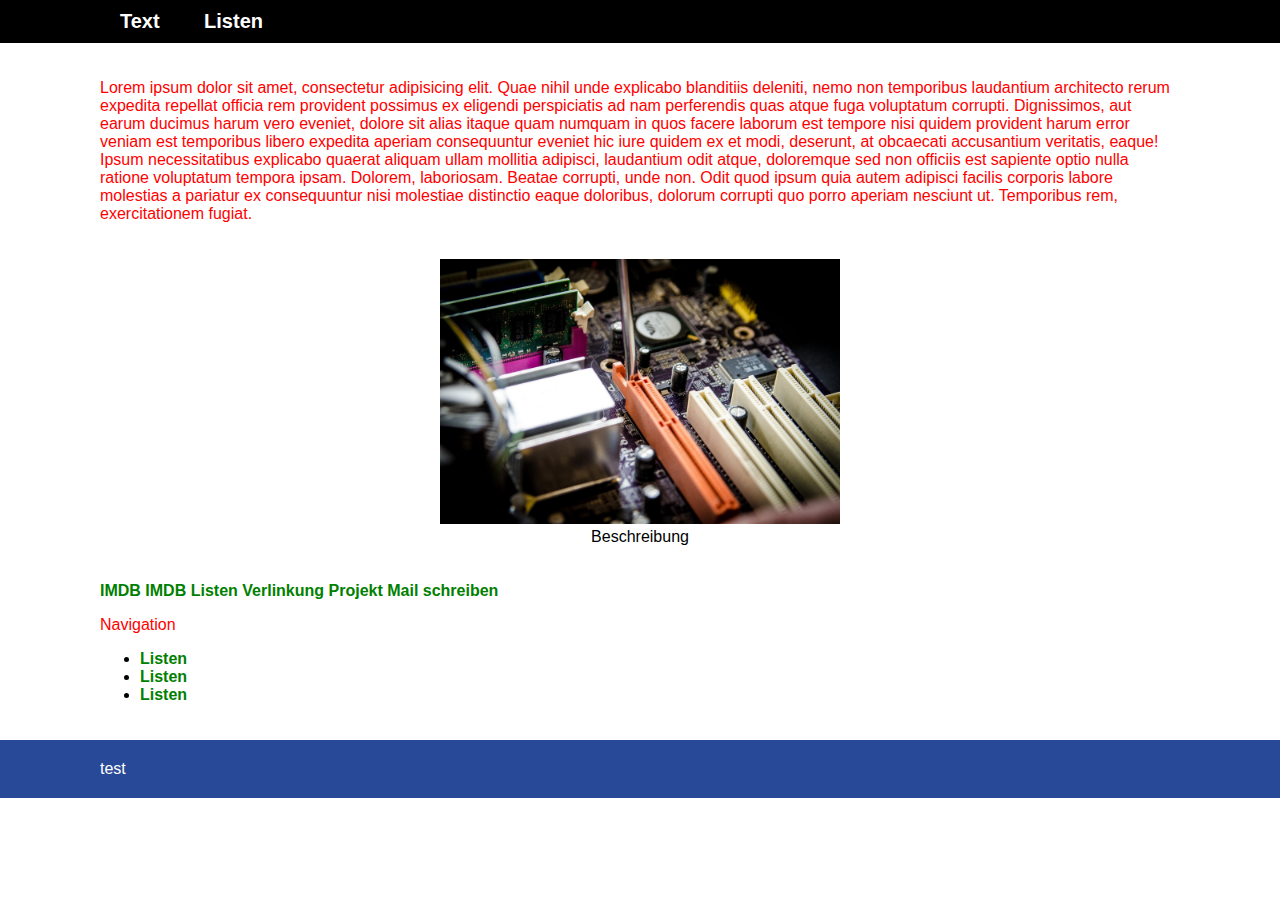
<file: Beispiele/index.html>
<!doctype html>
<html>
<head>
<meta charset="utf-8">
<title>Unbenanntes Dokument</title>
<link rel="stylesheet" href="css/style.css">
</head>
<body>
    <header>
        <div class="container">
            <nav>
                <ul>
                    <li><a href="Text.html">Text</a></li>
                    <li><a href="Listen.html">Listen</a></li>
                </ul>
            </nav>
        </div>
    </header>

    
    <main>
        <div class="container">
            <p>Lorem ipsum dolor sit amet, consectetur adipisicing elit. Quae nihil unde explicabo blanditiis deleniti, nemo non temporibus laudantium architecto rerum expedita repellat officia rem provident possimus ex eligendi perspiciatis ad nam perferendis quas atque fuga voluptatum corrupti. Dignissimos, aut earum ducimus harum vero eveniet,
                dolore sit alias itaque quam numquam in quos facere laborum est tempore nisi quidem provident harum error veniam est temporibus libero expedita aperiam consequuntur eveniet hic iure quidem ex et modi, deserunt, at obcaecati accusantium veritatis, eaque!  Ipsum necessitatibus explicabo quaerat aliquam ullam mollitia adipisci, laudantium odit atque, doloremque sed non officiis est sapiente optio nulla ratione voluptatum tempora ipsam. Dolorem, laboriosam. Beatae corrupti, unde non. Odit quod ipsum quia autem adipisci facilis corporis labore molestias a pariatur ex consequuntur nisi molestiae distinctio eaque doloribus, dolorum corrupti quo porro aperiam nesciunt ut. Temporibus rem, exercitationem fugiat.
            
            <figure>
                <img src="img/service-428538.jpg" alt="Hardware">
                <figcaption>Beschreibung</figcaption>
            </figure>

                
                            <!-- externer Link -->
            <a href="http://www.imdb.com">IMDB</a>
                
            <!-- Seite in neuem Tab öffnen -->
            <a href="http://www.imdb.com" target="_blank">IMDB</a>
                
            <!-- interner Link -->
            <a href="unterordner/Listen.html">Listen</a>
            <a href="../Projekt/index.html">Verlinkung Projekt</a>
                
            <!-- email link -->
            <a href="mailto:info@hagmann.io">Mail schreiben</a>
                
            
                
            <!-- ul>li*3>a -->
            <p>Navigation</p>
            <ul>
                <li><a href="Listen.html">Listen</a></li>
                <li><a href="Listen.html">Listen</a></li>
                <li><a href="Listen.html">Listen</a></li>
            </ul>
                  
            </p>
            
            
        </div>
    </main>
    
    <footer>
        <div class="container">
            test
        </div>
    </footer>
</body>
</html>
</file>
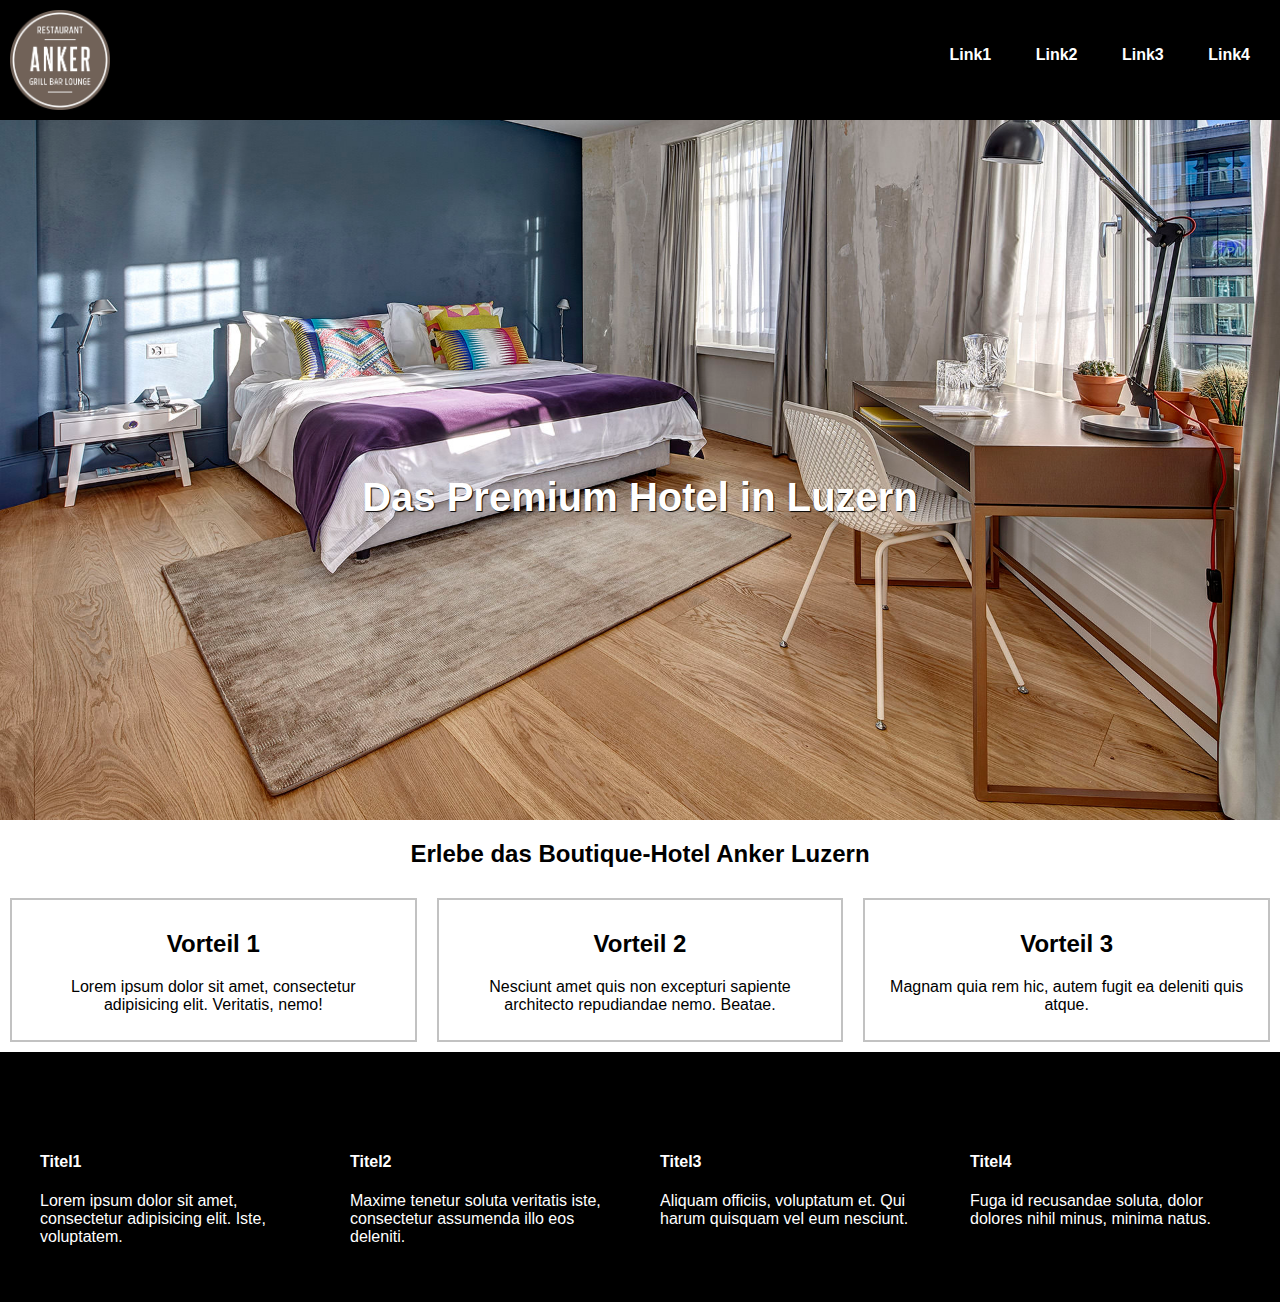
<file: Projekt/index.html>
<!doctype html>
<html>
<head>
<meta charset="utf-8">
<title>Unbenanntes Dokument</title>
<link rel="stylesheet" href="css/style.css">
</head>

<body>

    <header>
        <div class="logo">
            <img src="img/logo.png" alt="">
        </div>
        <nav>
            <ul>
                <li><a href="">Link1</a></li>
                <li><a href="">Link2</a></li>
                <li><a href="">Link3</a></li>
                <li><a href="">Link4</a></li>
            </ul>
        </nav>
    </header>

    <div id="banner">
        <h1>Das Premium Hotel in Luzern</h1>
    </div>
    
    <section id="vorteile">
        <h2>Erlebe das Boutique-Hotel Anker Luzern</h2>
        <div class="vorteil">
            <div class="box">
            <h2>Vorteil 1</h2>
            <p>Lorem ipsum dolor sit amet, consectetur adipisicing elit. Veritatis, nemo!</p>
                </div>
        </div>
        <div class="vorteil">
            <div class="box">
            <h2>Vorteil 2</h2>
            <p>Nesciunt amet quis non excepturi sapiente architecto repudiandae nemo. Beatae.</p>
                </div>
        </div>
        <div class="vorteil">
            <div class="box">
            <h2>Vorteil 3</h2>
            <p>Magnam quia rem hic, autem fugit ea deleniti quis atque.</p>
                </div>
        </div>
    </section>
    
    <section id="nachteile">
        
    </section>
    
    <footer id="main2"></footer>
    
    <footer id="main">
        <div class="footer-col">
            <h4>Titel1</h4>
            <p>Lorem ipsum dolor sit amet, consectetur adipisicing elit. Iste, voluptatem.</p>
        </div>
        <div class="footer-col">
            <h4>Titel2</h4>
            <p>Maxime tenetur soluta veritatis iste, consectetur assumenda illo eos deleniti.</p>
        </div>
        <div class="footer-col">
            <h4>Titel3</h4>
            <p>Aliquam officiis, voluptatum et. Qui harum quisquam vel eum nesciunt.</p>
        </div>
        <div class="footer-col">
            <h4>Titel4</h4>
            <p>Fuga id recusandae soluta, dolor dolores nihil minus, minima natus.</p>
        </div>
    </footer>
</body>
</html>
</file>
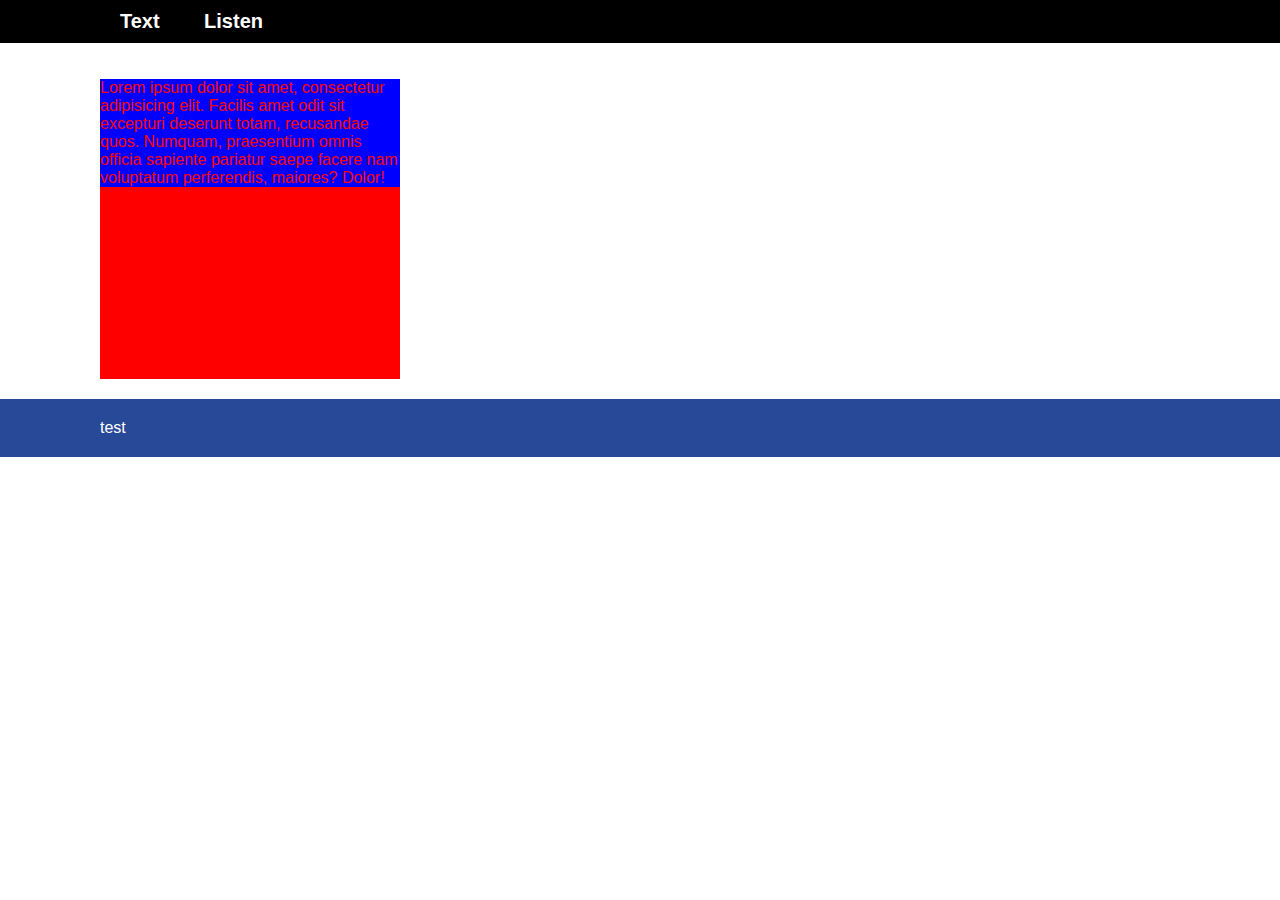
<file: Beispiele/Boxen.html>
<!doctype html>
<html>
<head>
<meta charset="utf-8">
<title>Unbenanntes Dokument</title>
<link rel="stylesheet" href="css/style.css">
<link rel="stylesheet" href="css/tabelle.css">
</head>
<body>
    <header>
        <div class="container">
            <nav>
                <ul>
                    <li><a href="Text.html">Text</a></li>
                    <li><a href="Listen.html">Listen</a></li>
                </ul>
            </nav>
        </div>
    </header>

    
    <main>
        <div class="container">
            <div class="box">
                <p>Lorem ipsum dolor sit amet, consectetur adipisicing elit. Facilis amet odit sit excepturi deserunt totam, recusandae quos. Numquam, praesentium omnis officia sapiente pariatur saepe facere nam voluptatum perferendis, maiores? Dolor!</p>
            </div>
        </div>
    </main>
    
    <footer>
        <div class="container">
            test
        </div>
    </footer>
</body>
</html>
</file>
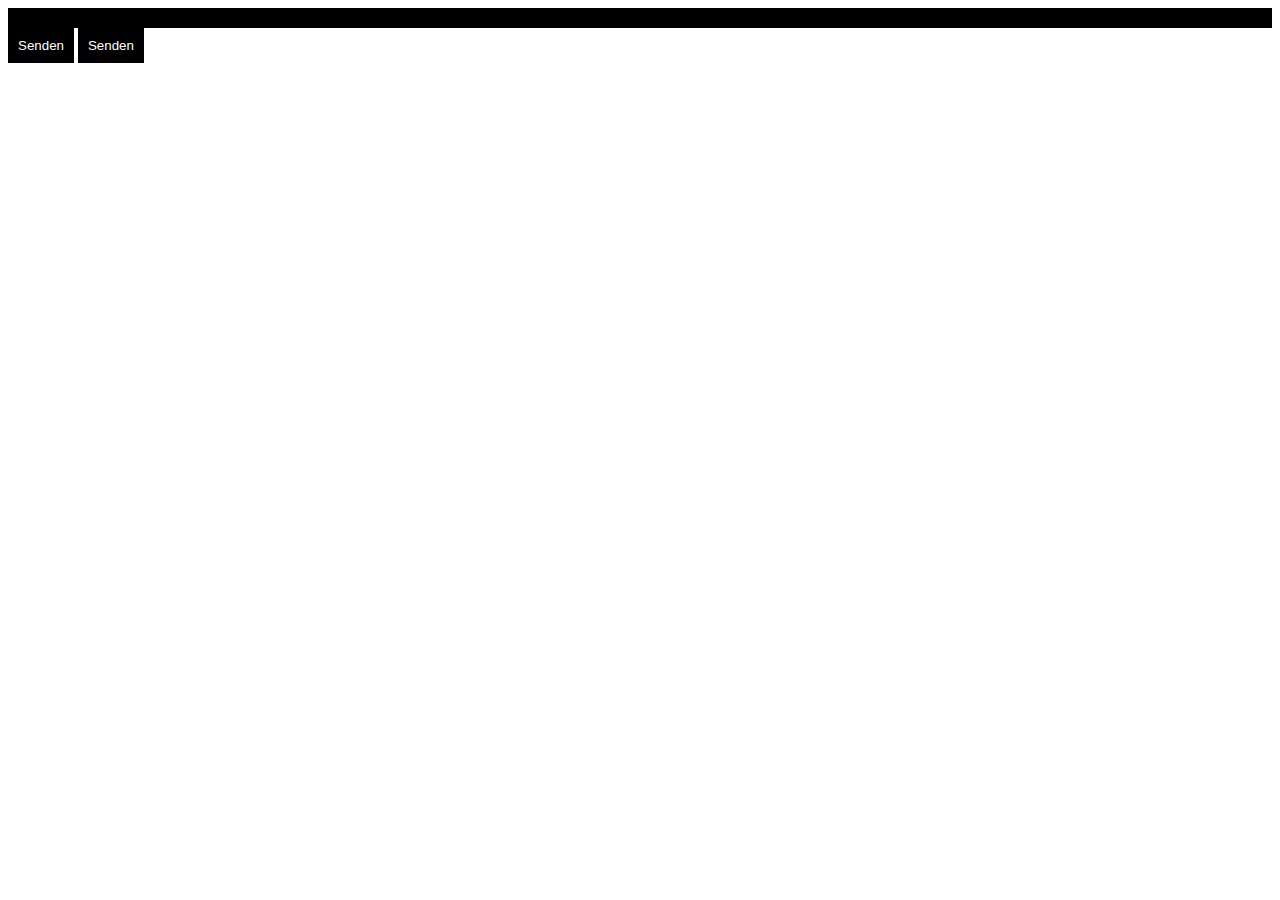
<file: Beispiele/Buttons.html>
<!doctype html>
<html>
<head>
<meta charset="utf-8">
<title>Unbenanntes Dokument</title>
<style>

    .button-design {
        background: black;
        padding: 10px;
        color: white;
        border: 0;
    }
    
    #element {
        background: red;
    }

</style>
</head>

<body>
    <div class="button-design"></div>
    
    
    <input type="button" value="Senden" class="button-design">
    
    <button class="button-design">Senden</button>
    
    

    
</body>
</html>
</file>
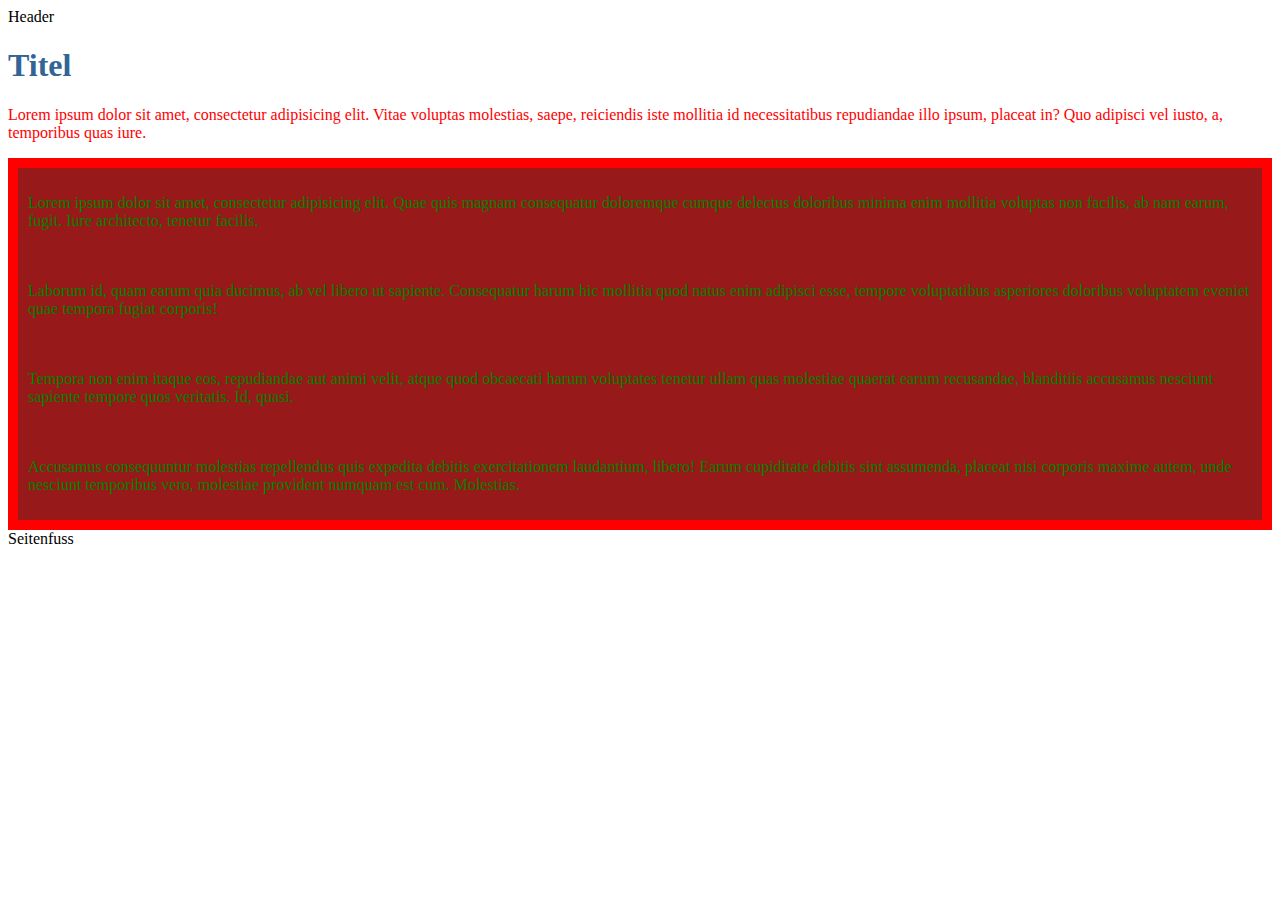
<file: Beispiele/Farben.html>
<!doctype html>
<html>
<head>
<meta charset="utf-8">
<title>Unbenanntes Dokument</title>
<link rel="stylesheet" href="css/farben.css">
</head>
<body>
   <header>Header</header>
   <main>
        <h1>Titel</h1>
        <p>Lorem ipsum dolor sit amet, consectetur adipisicing elit. Vitae voluptas molestias, saepe, reiciendis iste mollitia id necessitatibus repudiandae illo ipsum, placeat in? Quo adipisci vel iusto, a, temporibus quas iure.</p>
       
       <section>
<!--   div.box*4>p>Lorem-->
       <div class="box">
           <p>Lorem ipsum dolor sit amet, consectetur adipisicing elit. Quae quis magnam consequatur doloremque cumque delectus doloribus minima enim mollitia voluptas non facilis, ab nam earum, fugit. Iure architecto, tenetur facilis.</p>
       </div>
       <div class="box">
           <p>Laborum id, quam earum quia ducimus, ab vel libero ut sapiente. Consequatur harum hic mollitia quod natus enim adipisci esse, tempore voluptatibus asperiores doloribus voluptatem eveniet quae tempora fugiat corporis!</p>
       </div>
       <div class="box">
           <p>Tempora non enim itaque eos, repudiandae aut animi velit, atque quod obcaecati harum voluptates tenetur ullam quas molestiae quaerat earum recusandae, blanditiis accusamus nesciunt sapiente tempore quos veritatis. Id, quasi.</p>
       </div>
       <div class="box">
           <p>Accusamus consequuntur molestias repellendus quis expedita debitis exercitationem laudantium, libero! Earum cupiditate debitis sint assumenda, placeat nisi corporis maxime autem, unde nesciunt temporibus vero, molestiae provident numquam est cum. Molestias.</p>
       </div>
       </section>
    </main>
   <footer>Seitenfuss</footer>
</body>
</html>
</file>
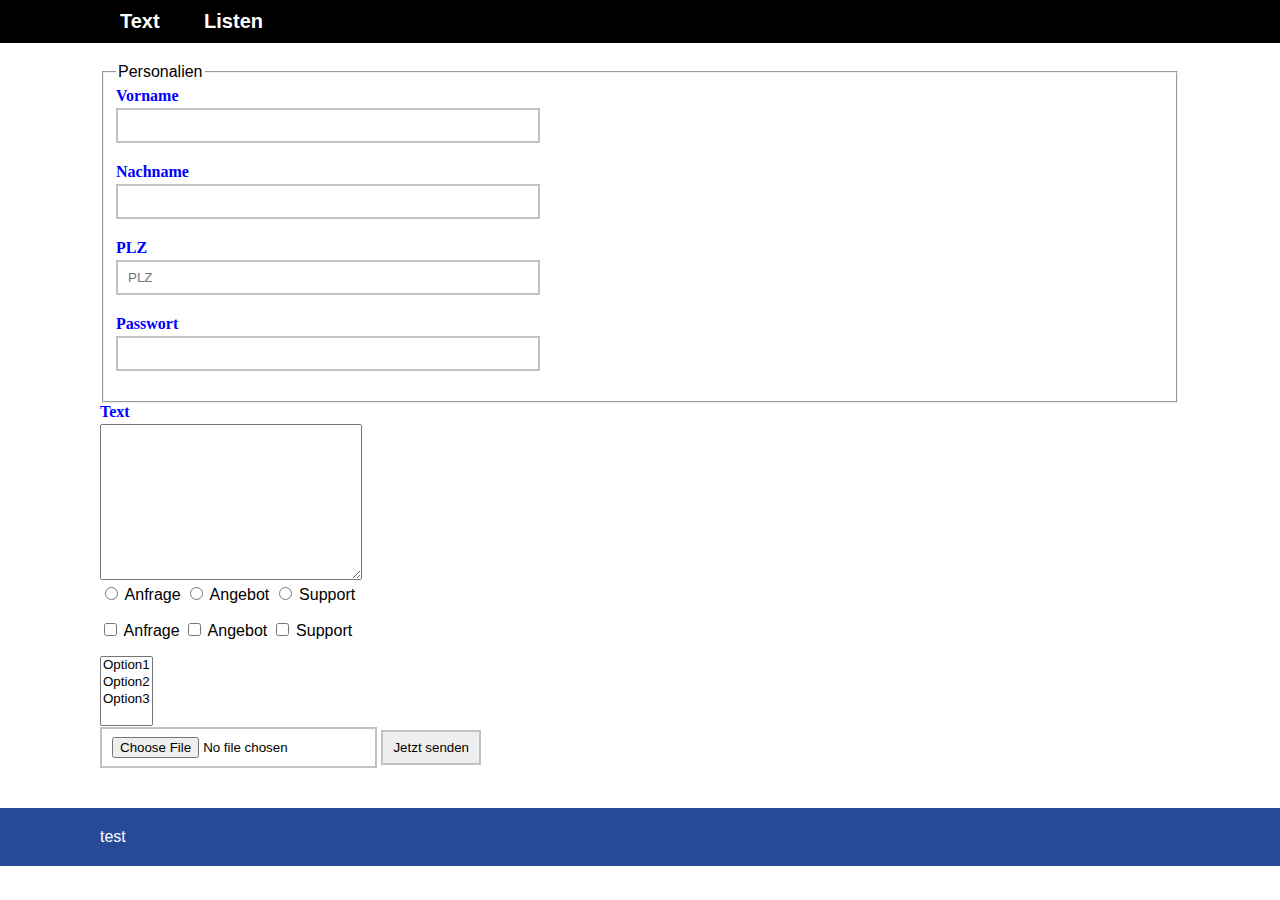
<file: Beispiele/Kontakt.html>
<!doctype html>
<html>
<head>
<meta charset="utf-8">
<title>Unbenanntes Dokument</title>
<link rel="stylesheet" href="css/style.css">
</head>
<body>
    <header>
        <div class="container">
            <nav>
                <ul>
                    <li><a href="Text.html">Text</a></li>
                    <li><a href="Listen.html">Listen</a></li>
                </ul>
            </nav>
        </div>
    </header>

    
    <main>
        <div class="container">
             <form action="mailto:info@hagmann.io">
                 <fieldset>
                     <legend>Personalien</legend>
                     
                     <label for="vorname">Vorname</label>
                     <input type="text" name="vorname" id="vorname"><br />

                     <label for="name">Nachname</label>
                     <input type="text" name="nachname" id="name"><br />

                     <label for="plz">PLZ</label>
                     <input type="text" name="plz" id="plz" placeholder="PLZ"><br />

                     <label for="passwort">Passwort</label>
                     <input type="password" name="passwort" id="passwort">
                 </fieldset>
                 
                  <label for="text">Text</label>
                 <textarea name="text" id="text" cols="30" rows="10"></textarea>
                 <br />
                 <input type="radio" name="betreff" value="Anfrage"> Anfrage
                 <input type="radio" name="betreff" value="Angebot"> Angebot
                 <input type="radio" name="betreff" value="Support"> Support
                 <br />
                <input type="checkbox" name="checkbox"> Anfrage
                <input type="checkbox" name="betreff"> Angebot
                <input type="checkbox" name="betreff"> Support
                 <br />
                 <select name="dropdown" id="dropdown" multiple>
                     <option value="1">Option1</option>
                     <option value="2">Option2</option>
                     <option value="3">Option3</option>
                 </select>
                 
                 <br />
                 <input type="file">
                 <input type="hidden" name="versteckt" value="123">
                 <input type="submit" value="Jetzt senden">
            </form>
        </div>
    </main>
    
    <footer>
        <div class="container">
            test
        </div>
    </footer>
</body>
</html>
</file>
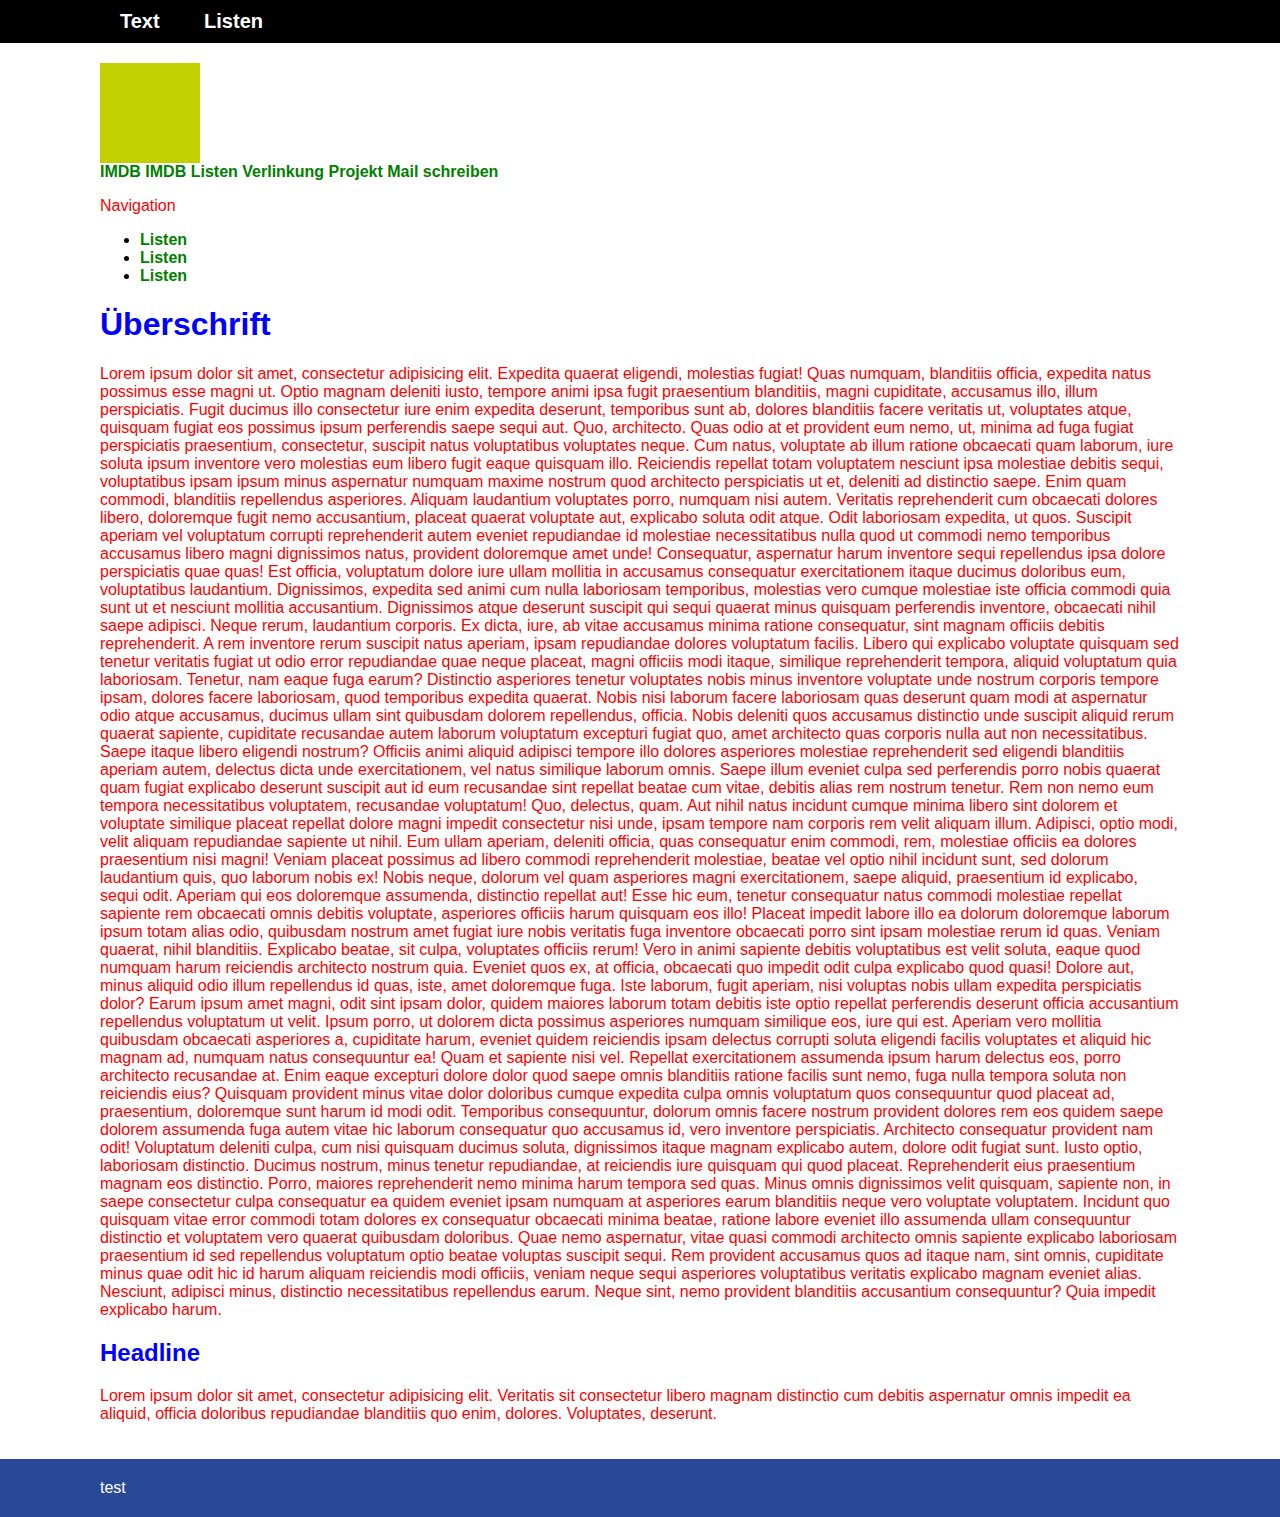
<file: Beispiele/Links.html>
<!doctype html>
<html>
<head>
<meta charset="utf-8">
<title>Unbenanntes Dokument</title>
<link rel="stylesheet" href="css/style.css">
</head>
<body>
    <header>
        <div class="container">
            <nav>
                <ul>
                    <li><a href="Text.html">Text</a></li>
                    <li><a href="Listen.html">Listen</a></li>
                </ul>
            </nav>
        </div>
    </header>

    
    <main>
        <div class="container">    
            <div class="linkbox"></div>
            
                            <!-- externer Link -->
            <a href="http://www.imdb.com">IMDB</a>
                
            <!-- Seite in neuem Tab öffnen -->
            <a href="http://www.imdb.com" target="_blank">IMDB</a>
                
            <!-- interner Link -->
            <a href="unterordner/Listen.html">Listen</a>
            <a href="../Projekt/index.html">Verlinkung Projekt</a>
                
            <!-- email link -->
            <a href="mailto:info@hagmann.io">Mail schreiben</a>
               
            <!-- ul>li*3>a -->
            <p>Navigation</p>
            <ul>
                <li><a href="Listen.html">Listen</a></li>
                <li><a href="Listen.html">Listen</a></li>
                <li><a href="Listen.html">Listen</a></li>
            </ul>
            
            
            
            <h1>Überschrift</h1>
            <p>Lorem ipsum dolor sit amet, consectetur adipisicing elit. Expedita quaerat eligendi, molestias fugiat! Quas numquam, blanditiis officia, expedita natus possimus esse magni ut. Optio magnam deleniti iusto, tempore animi ipsa fugit praesentium blanditiis, magni cupiditate, accusamus illo, illum perspiciatis. Fugit ducimus illo consectetur iure enim expedita deserunt, temporibus sunt ab, dolores blanditiis facere veritatis ut, voluptates atque, quisquam fugiat eos possimus ipsum perferendis saepe sequi aut. Quo, architecto. Quas odio at et provident eum nemo, ut, minima ad fuga fugiat perspiciatis praesentium, consectetur, suscipit natus voluptatibus voluptates neque. Cum natus, voluptate ab illum ratione obcaecati quam laborum, iure soluta ipsum inventore vero molestias eum libero fugit eaque quisquam illo. Reiciendis repellat totam voluptatem nesciunt ipsa molestiae debitis sequi, voluptatibus ipsam ipsum minus aspernatur numquam maxime nostrum quod architecto perspiciatis ut et, deleniti ad distinctio saepe. Enim quam commodi, blanditiis repellendus asperiores. Aliquam laudantium voluptates porro, numquam nisi autem. Veritatis reprehenderit cum obcaecati dolores libero, doloremque fugit nemo accusantium, placeat quaerat voluptate aut, explicabo soluta odit atque. Odit laboriosam expedita, ut quos. Suscipit aperiam vel voluptatum corrupti reprehenderit autem eveniet repudiandae id molestiae necessitatibus nulla quod ut commodi nemo temporibus accusamus libero magni dignissimos natus, provident doloremque amet unde! Consequatur, aspernatur harum inventore sequi repellendus ipsa dolore perspiciatis quae quas! Est officia, voluptatum dolore iure ullam mollitia in accusamus consequatur exercitationem itaque ducimus doloribus eum, voluptatibus laudantium. Dignissimos, expedita sed animi cum nulla laboriosam temporibus, molestias vero cumque molestiae iste officia commodi quia sunt ut et nesciunt mollitia accusantium. Dignissimos atque deserunt suscipit qui sequi quaerat minus quisquam perferendis inventore, obcaecati nihil saepe adipisci. Neque rerum, laudantium corporis. Ex dicta, iure, ab vitae accusamus minima ratione consequatur, sint magnam officiis debitis reprehenderit. A rem inventore rerum suscipit natus aperiam, ipsam repudiandae dolores voluptatum facilis. Libero qui explicabo voluptate quisquam sed tenetur veritatis fugiat ut odio error repudiandae quae neque placeat, magni officiis modi itaque, similique reprehenderit tempora, aliquid voluptatum quia laboriosam. Tenetur, nam eaque fuga earum? Distinctio asperiores tenetur voluptates nobis minus inventore voluptate unde nostrum corporis tempore ipsam, dolores facere laboriosam, quod temporibus expedita quaerat. Nobis nisi laborum facere laboriosam quas deserunt quam modi at aspernatur odio atque accusamus, ducimus ullam sint quibusdam dolorem repellendus, officia. Nobis deleniti quos accusamus distinctio unde suscipit aliquid rerum quaerat sapiente, cupiditate recusandae autem laborum voluptatum excepturi fugiat quo, amet architecto quas corporis nulla aut non necessitatibus. Saepe itaque libero eligendi nostrum? Officiis animi aliquid adipisci tempore illo dolores asperiores molestiae reprehenderit sed eligendi blanditiis aperiam autem, delectus dicta unde exercitationem, vel natus similique laborum omnis. Saepe illum eveniet culpa sed perferendis porro nobis quaerat quam fugiat explicabo deserunt suscipit aut id eum recusandae sint repellat beatae cum vitae, debitis alias rem nostrum tenetur. Rem non nemo eum tempora necessitatibus voluptatem, recusandae voluptatum! Quo, delectus, quam. Aut nihil natus incidunt cumque minima libero sint dolorem et voluptate similique placeat repellat dolore magni impedit consectetur nisi unde, ipsam tempore nam corporis rem velit aliquam illum. Adipisci, optio modi, velit aliquam repudiandae sapiente ut nihil. Eum ullam aperiam, deleniti officia, quas consequatur enim commodi, rem, molestiae officiis ea dolores praesentium nisi magni! Veniam placeat possimus ad libero commodi reprehenderit molestiae, beatae vel optio nihil incidunt sunt, sed dolorum laudantium quis, quo laborum nobis ex! Nobis neque, dolorum vel quam asperiores magni exercitationem, saepe aliquid, praesentium id explicabo, sequi odit. Aperiam qui eos doloremque assumenda, distinctio repellat aut! Esse hic eum, tenetur consequatur natus commodi molestiae repellat sapiente rem obcaecati omnis debitis voluptate, asperiores officiis harum quisquam eos illo! Placeat impedit labore illo ea dolorum doloremque laborum ipsum totam alias odio, quibusdam nostrum amet fugiat iure nobis veritatis fuga inventore obcaecati porro sint ipsam molestiae rerum id quas. Veniam quaerat, nihil blanditiis. Explicabo beatae, sit culpa, voluptates officiis rerum! Vero in animi sapiente debitis voluptatibus est velit soluta, eaque quod numquam harum reiciendis architecto nostrum quia. Eveniet quos ex, at officia, obcaecati quo impedit odit culpa explicabo quod quasi! Dolore aut, minus aliquid odio illum repellendus id quas, iste, amet doloremque fuga. Iste laborum, fugit aperiam, nisi voluptas nobis ullam expedita perspiciatis dolor? Earum ipsum amet magni, odit sint ipsam dolor, quidem maiores laborum totam debitis iste optio repellat perferendis deserunt officia accusantium repellendus voluptatum ut velit. Ipsum porro, ut dolorem dicta possimus asperiores numquam similique eos, iure qui est. Aperiam vero mollitia quibusdam obcaecati asperiores a, cupiditate harum, eveniet quidem reiciendis ipsam delectus corrupti soluta eligendi facilis voluptates et aliquid hic magnam ad, numquam natus consequuntur ea! Quam et sapiente nisi vel. Repellat exercitationem assumenda ipsum harum delectus eos, porro architecto recusandae at. Enim eaque excepturi dolore dolor quod saepe omnis blanditiis ratione facilis sunt nemo, fuga nulla tempora soluta non reiciendis eius? Quisquam provident minus vitae dolor doloribus cumque expedita culpa omnis voluptatum quos consequuntur quod placeat ad, praesentium, doloremque sunt harum id modi odit. Temporibus consequuntur, dolorum omnis facere nostrum provident dolores rem eos quidem saepe dolorem assumenda fuga autem vitae hic laborum consequatur quo accusamus id, vero inventore perspiciatis. Architecto consequatur provident nam odit! Voluptatum deleniti culpa, cum nisi quisquam ducimus soluta, dignissimos itaque magnam explicabo autem, dolore odit fugiat sunt. Iusto optio, laboriosam distinctio. Ducimus nostrum, minus tenetur repudiandae, at reiciendis iure quisquam qui quod placeat. Reprehenderit eius praesentium magnam eos distinctio. Porro, maiores reprehenderit nemo minima harum tempora sed quas. Minus omnis dignissimos velit quisquam, sapiente non, in saepe consectetur culpa consequatur ea quidem eveniet ipsam numquam at asperiores earum blanditiis neque vero voluptate voluptatem. Incidunt quo quisquam vitae error commodi totam dolores ex consequatur obcaecati minima beatae, ratione labore eveniet illo assumenda ullam consequuntur distinctio et voluptatem vero quaerat quibusdam doloribus. Quae nemo aspernatur, vitae quasi commodi architecto omnis sapiente explicabo laboriosam praesentium id sed repellendus voluptatum optio beatae voluptas suscipit sequi. Rem provident accusamus quos ad itaque nam, sint omnis, cupiditate minus quae odit hic id harum aliquam reiciendis modi officiis, veniam neque sequi asperiores voluptatibus veritatis explicabo magnam eveniet alias. Nesciunt, adipisci minus, distinctio necessitatibus repellendus earum. Neque sint, nemo provident blanditiis accusantium consequuntur? Quia impedit explicabo harum.</p>
            
            <h2 id="anker">Headline</h2>
            <p>Lorem ipsum dolor sit amet, consectetur adipisicing elit. Veritatis sit consectetur libero magnam distinctio cum debitis aspernatur omnis impedit ea aliquid, officia doloribus repudiandae blanditiis quo enim, dolores. Voluptates, deserunt.</p>
        </div>
    </main>
    
    <footer>
        <div class="container">
            test
        </div>
    </footer>
</body>
</html>
</file>
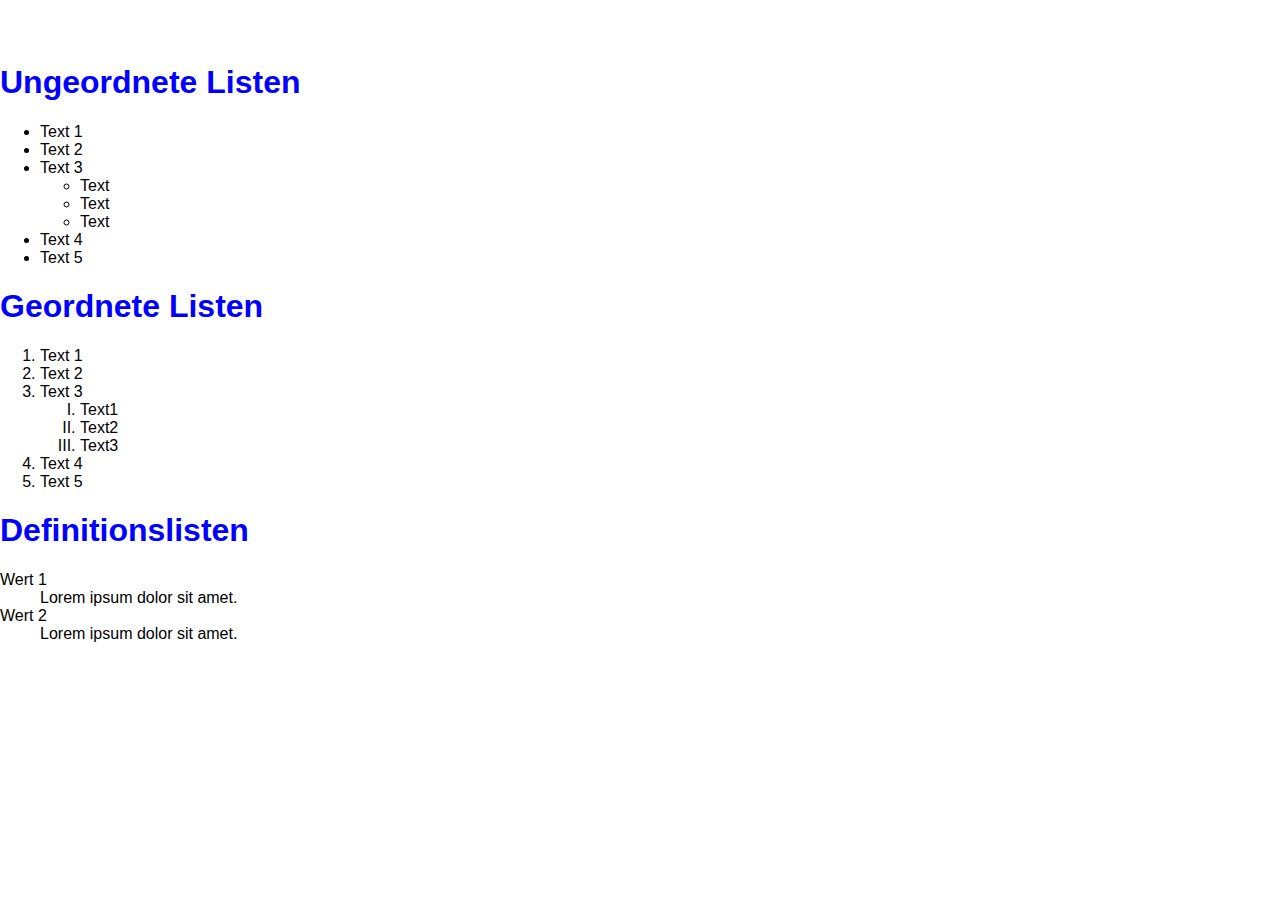
<file: Beispiele/Listen.html>
<!doctype html>
<html>
<head>
<meta charset="utf-8">
<title>Unbenanntes Dokument</title>
<link rel="stylesheet" href="css/style.css">
</head>

<body>
    <nav>
        <ul>
            <li><a href="Text.html">Text</a></li>
            <li><a href="Listen.html">Listen</a></li>
        </ul>
    </nav>
    
    
    <h1>Ungeordnete Listen</h1>
    <ul class="list">
        <li>Text 1</li>
        <li>Text 2</li>
        <li>Text 3
        <ul>
            <li>Text</li>
            <li>Text</li>
            <li>Text</li>
        </ul>
        </li>
        <li>Text 4</li>
        <li>Text 5</li>
    </ul>
    
    
    
    <h1>Geordnete Listen</h1>
    <ol>
        <li>Text 1</li>
        <li>Text 2</li>
        <li>Text 3
        <ol style="list-style-type: upper-roman;">
            <li>Text1</li>
            <li>Text2</li>
            <li>Text3</li>
        </ol>
        </li>
        <li>Text 4</li>
        <li>Text 5</li>
        
    </ol>
    
    
    <h1>Definitionslisten</h1>
    
    <dl>
        <dt>Wert 1</dt>
        <dd>Lorem ipsum dolor sit amet.</dd>
        
        <dt>Wert 2</dt>
        <dd>Lorem ipsum dolor sit amet.</dd>
    </dl>
  
    
</body>
</html>
</file>
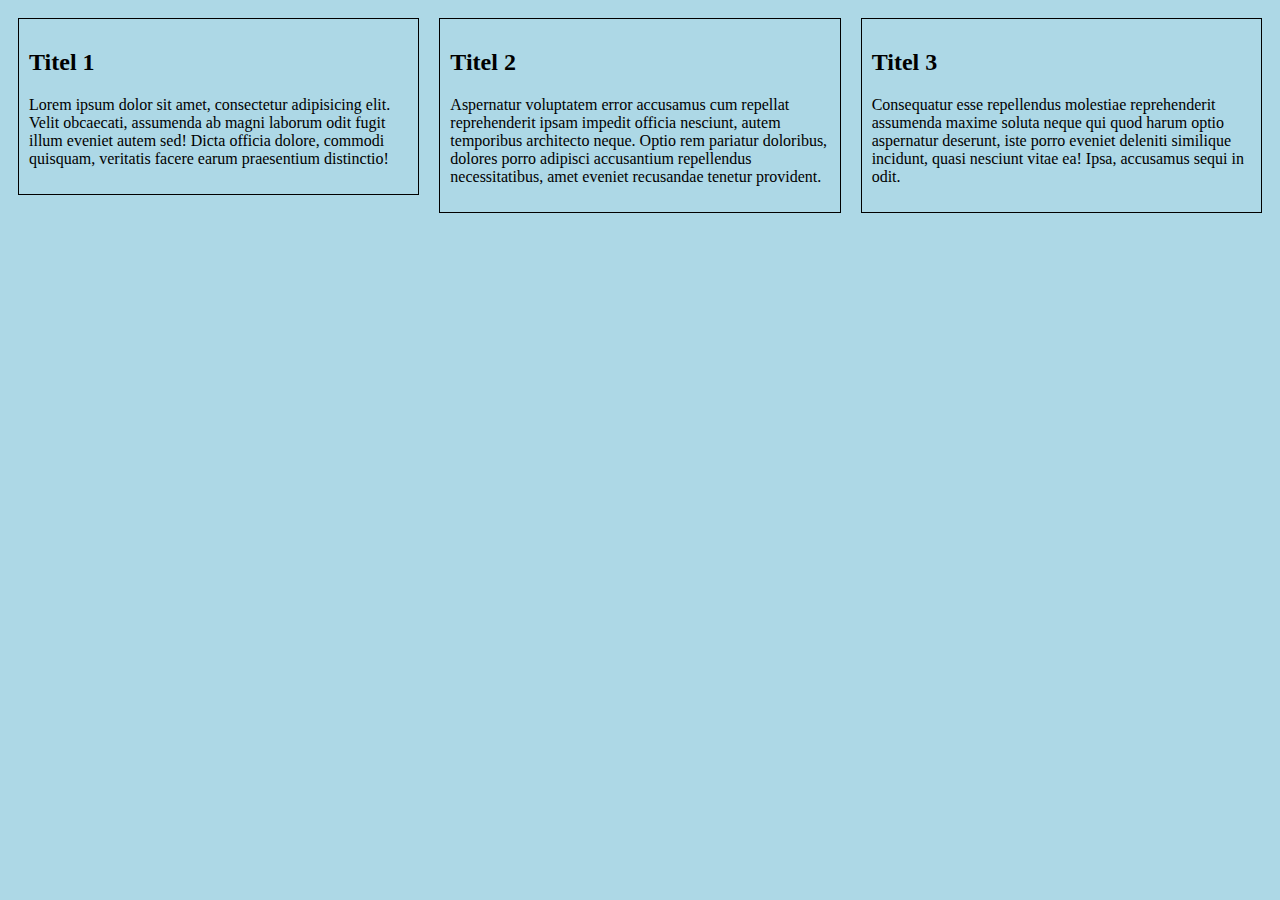
<file: Beispiele/MediaQuery.html>
<!doctype html>
<html>
<head>
<meta charset="utf-8">
<title>Unbenanntes Dokument</title>
<link rel="stylesheet" href="css/media-screen.css" media="screen">
<link rel="stylesheet" href="css/media-print.css" media="print">
</head>
<body>
<!--  header+(main>section*3>h2{Titel $}+p>Lorem)+footer-->
    
    <header></header>
    <main>        
        <section>
            <div class="innerbox">
            <h2>Titel 1</h2>
            <p>Lorem ipsum dolor sit amet, consectetur adipisicing elit. Velit obcaecati, assumenda ab magni laborum odit fugit illum eveniet autem sed! Dicta officia dolore, commodi quisquam, veritatis facere earum praesentium distinctio!</p>
                </div>
        </section>
        <section>
            <div class="innerbox">
            <h2>Titel 2</h2>
            <p>Aspernatur voluptatem error accusamus cum repellat reprehenderit ipsam impedit officia nesciunt, autem temporibus architecto neque. Optio rem pariatur doloribus, dolores porro adipisci accusantium repellendus necessitatibus, amet eveniet recusandae tenetur provident.</p>
                </div>
        </section>
        <section>
            <div class="innerbox">
            <h2>Titel 3</h2>
            <p>Consequatur esse repellendus molestiae reprehenderit assumenda maxime soluta neque qui quod harum optio aspernatur deserunt, iste porro eveniet deleniti similique incidunt, quasi nesciunt vitae ea! Ipsa, accusamus sequi in odit.</p>
                </div>
        </section>
    </main>
    <footer></footer>
</body>
</html>
</file>
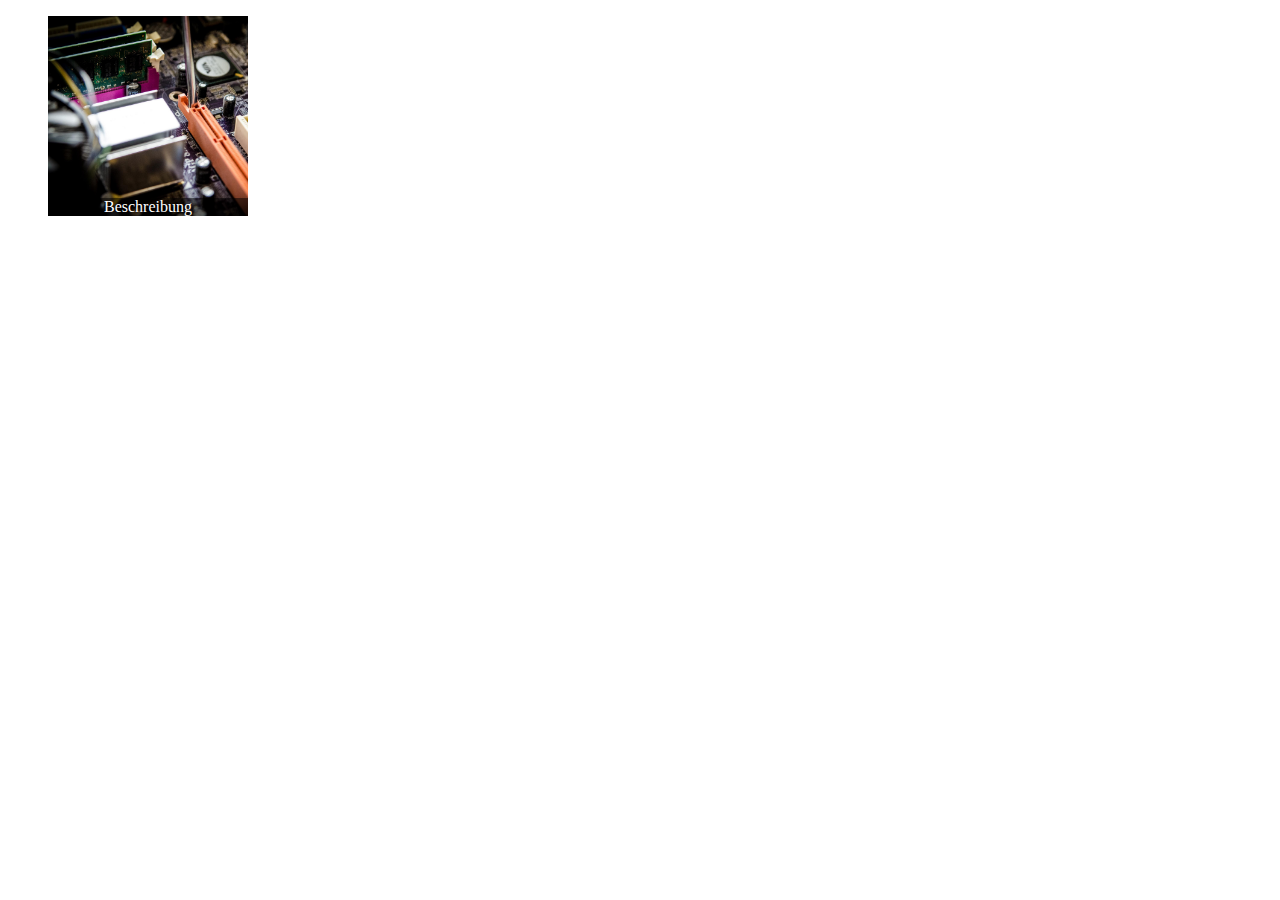
<file: Beispiele/Positionierung.html>
<!doctype html>
<html>
<head>
<meta charset="utf-8">
<title>Unbenanntes Dokument</title>
<style>

    figure {
        position: relative;
        background: url(img/service-428538.jpg);
        background-size: cover;
        background-position: 0% 100%;

        width: 200px;
        height: 200px;
    }
    
    figcaption {
        position: absolute;
        bottom: 0;
        background: rgba(0,0,0,0.5);
        color: white;
        width: 100%;
        text-align: center;
    }
</style>
</head>
<body>

    <figure>
        <figcaption>Beschreibung</figcaption>
    </figure>

</body>
</html>
</file>
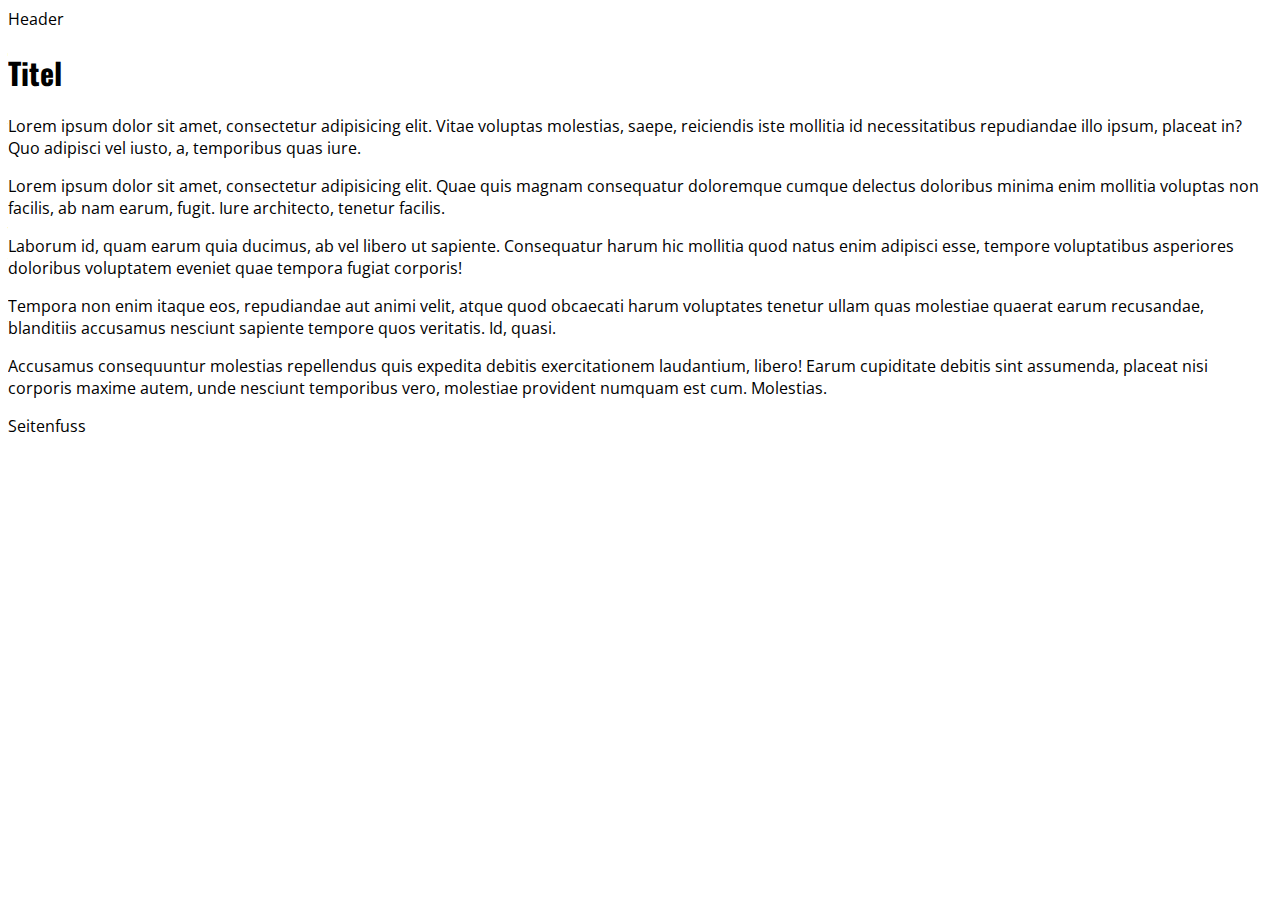
<file: Beispiele/Schriften.html>
<!doctype html>
<html>
<head>
<meta charset="utf-8">
<title>Unbenanntes Dokument</title>
<link href="https://fonts.googleapis.com/css?family=Open+Sans|Oswald" rel="stylesheet">
    <link rel="stylesheet" href="https://use.fontawesome.com/releases/v5.0.13/css/all.css" integrity="sha384-DNOHZ68U8hZfKXOrtjWvjxusGo9WQnrNx2sqG0tfsghAvtVlRW3tvkXWZh58N9jp" crossorigin="anonymous">


<style>
    body {
        font-family: 'Open Sans', sans-serif;
    }
    
    h1,h2,h3,h4,h5,h6 {
        font-family: Oswald, sans-serif;
        font-size: 30px;
    }
    
    i {
        font-size: 70px;
        color: red;
        cursor: pointer;
    }
    
    i:hover {
        color: darkred;
    }
</style>
</head>
<body>
   <header>Header</header>
    <i class="fab fa-facebook-square"></i>
    <i class="fab fa-twitter-square"></i>


    
   <main>
        <h1>Titel</h1>
        <p>Lorem ipsum dolor sit amet, consectetur adipisicing elit. Vitae voluptas molestias, saepe, reiciendis iste mollitia id necessitatibus repudiandae illo ipsum, placeat in? Quo adipisci vel iusto, a, temporibus quas iure.</p>
       
       <section>
<!--   div.box*4>p>Lorem-->
       <div class="box">
           <p>Lorem ipsum dolor sit amet, consectetur adipisicing elit. Quae quis magnam consequatur doloremque cumque delectus doloribus minima enim mollitia voluptas non facilis, ab nam earum, fugit. Iure architecto, tenetur facilis.</p>
       </div>
       <div class="box">
           <p>Laborum id, quam earum quia ducimus, ab vel libero ut sapiente. Consequatur harum hic mollitia quod natus enim adipisci esse, tempore voluptatibus asperiores doloribus voluptatem eveniet quae tempora fugiat corporis!</p>
       </div>
       <div class="box">
           <p>Tempora non enim itaque eos, repudiandae aut animi velit, atque quod obcaecati harum voluptates tenetur ullam quas molestiae quaerat earum recusandae, blanditiis accusamus nesciunt sapiente tempore quos veritatis. Id, quasi.</p>
       </div>
       <div class="box">
           <p>Accusamus consequuntur molestias repellendus quis expedita debitis exercitationem laudantium, libero! Earum cupiditate debitis sint assumenda, placeat nisi corporis maxime autem, unde nesciunt temporibus vero, molestiae provident numquam est cum. Molestias.</p>
       </div>
       </section>
    </main>
   <footer>Seitenfuss</footer>
</body>
</html>
</file>
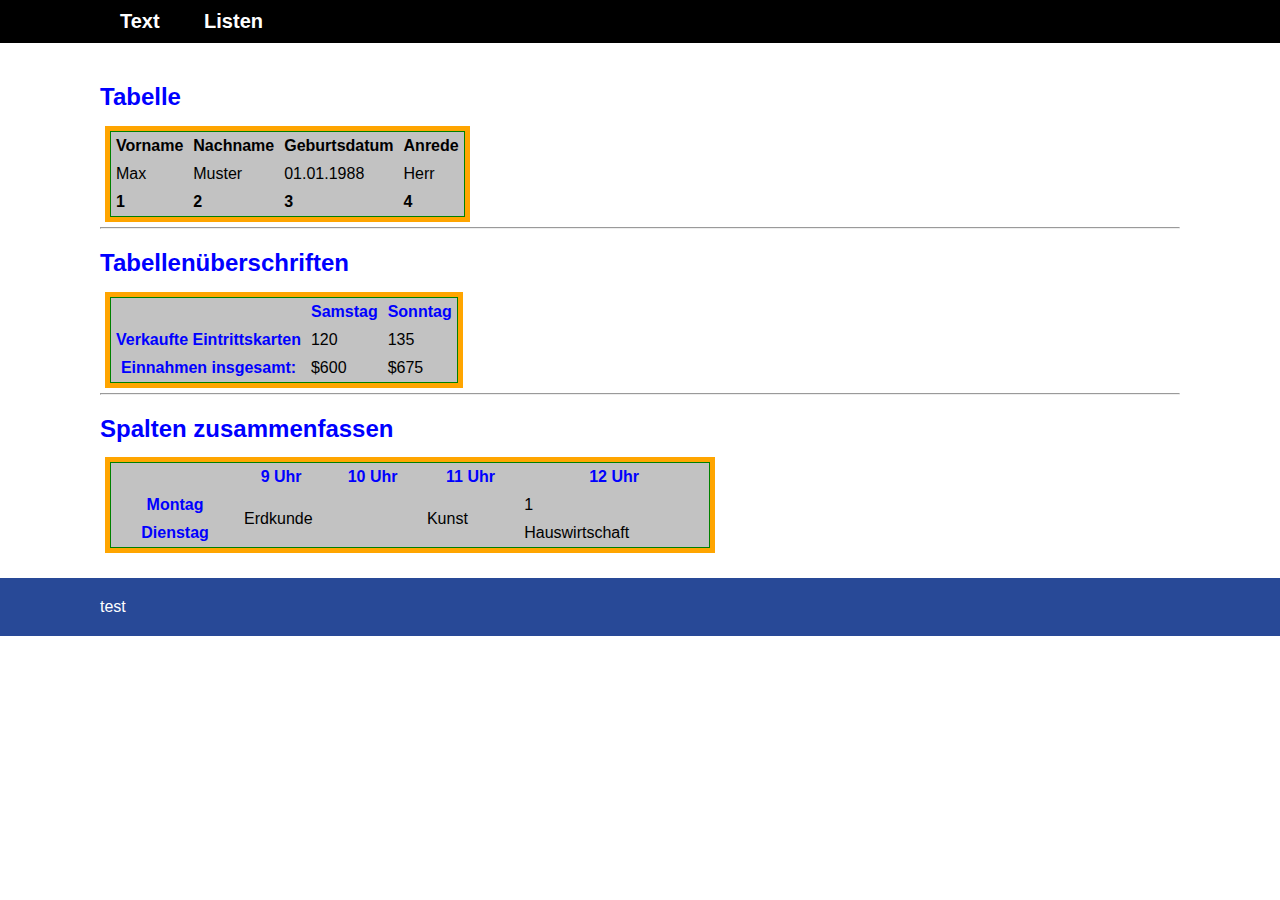
<file: Beispiele/Tabelle.html>
<!doctype html>
<html>
<head>
<meta charset="utf-8">
<title>Unbenanntes Dokument</title>
<link rel="stylesheet" href="css/style.css">
<link rel="stylesheet" href="css/tabelle.css">
</head>
<body>
    <header>
        <div class="container">
            <nav>
                <ul>
                    <li><a href="Text.html">Text</a></li>
                    <li><a href="Listen.html">Listen</a></li>
                </ul>
            </nav>
        </div>
    </header>

    
    <main>
        <div class="container">
            <h2>Tabelle</h2>
             <table>
                 <thead>
                     <td>Vorname</td>
                     <td>Nachname</td>
                     <td>Geburtsdatum</td>
                     <td>Anrede</td>
                 </thead>
                 <tr>
                     <td>Max</td>
                     <td>Muster</td>
                     <td>01.01.1988</td>
                     <td>Herr</td>
                 </tr>
                 
                 <tfoot>
                     <td>1</td>
                     <td>2</td>
                     <td>3</td>
                     <td>4</td>
                 </tfoot>
             </table>
            
            <hr />
            
            <h2>Tabellenüberschriften</h2>
            <table>
                <tr>
                    <th></th>
                    <th scope="col">Samstag</th>
                    <th scope="col">Sonntag</th>
                </tr>
                <tr>
                    <th scope="row">Verkaufte Eintrittskarten</th>
                    <td>120</td>
                    <td>135</td>
                </tr>
                <tr>
                    <th scope="row">Einnahmen insgesamt:</th>
                    <td>$600</td>
                    <td>$675</td>
                </tr>
            </table>
            
            <hr />
            
            <h2>Spalten zusammenfassen</h2>
            <table class="stundenplan">
                <tr>
<!--                    th*5-->
                    <th></th>
                    <th>9 Uhr</th>
                    <th>10 Uhr</th>
                    <th>11 Uhr</th>
                    <th>12 Uhr</th>
                </tr>
                <tr>
<!--                    th+td*3-->
                    <th>Montag</th>
                    <td rowspan="2" colspan="2">Erdkunde</td>
                    <td rowspan="2">Kunst</td>
                    <td>1</td>
                </tr>
                <tr>
<!--                    th+td*2-->
                    <th>Dienstag</th>
                    <td>Hauswirtschaft</td>
                </tr>
            </table>
            
            
        </div>
    </main>
    
    <footer>
        <div class="container">
            test
        </div>
    </footer>
</body>
</html>
</file>
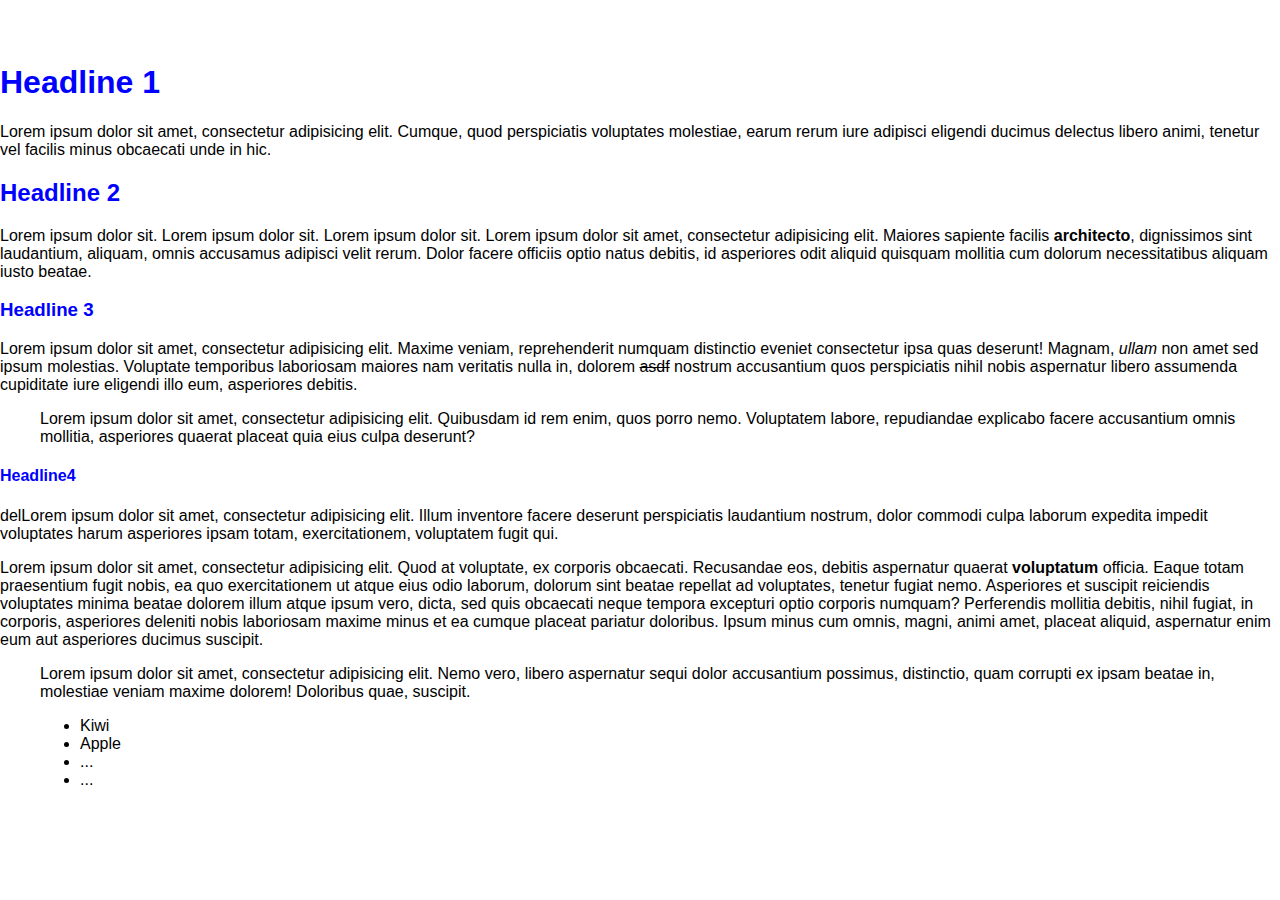
<file: Beispiele/Text.html>
<!doctype html>
<html>
<head>
<meta charset="utf-8">
<title>Unbenanntes Dokument</title>    
<link rel="stylesheet" href="css/style.css">
</head>

<body>
    <nav>
        <ul>
            <li><a href="Text.html">Text</a></li>
            <li><a href="Listen.html">Listen</a></li>
        </ul>
    </nav>
    
    
    <h1>Headline 1</h1>
    <p>Lorem ipsum dolor sit amet, consectetur adipisicing elit. Cumque, quod perspiciatis voluptates molestiae, earum rerum iure adipisci eligendi ducimus delectus libero animi, tenetur vel facilis minus obcaecati unde in hic.</p>
    
    <h2>Headline 2</h2>
    <p>Lorem ipsum dolor sit. Lorem ipsum dolor sit. Lorem ipsum dolor sit. Lorem ipsum dolor sit amet, consectetur adipisicing elit. Maiores sapiente facilis <strong>architecto</strong>, dignissimos sint laudantium, aliquam, omnis accusamus adipisci velit rerum. Dolor facere officiis optio natus debitis, id asperiores odit aliquid quisquam mollitia cum dolorum necessitatibus aliquam iusto beatae.
    
    <h3>Headline 3</h3>
    <p>Lorem ipsum dolor sit amet, consectetur adipisicing elit. Maxime veniam, reprehenderit numquam distinctio eveniet consectetur ipsa quas deserunt! Magnam, <i>ullam</i> non amet sed ipsum molestias. Voluptate temporibus laboriosam maiores nam veritatis nulla in, dolorem <del>asdf</del> nostrum accusantium quos perspiciatis nihil nobis aspernatur libero assumenda cupiditate iure eligendi illo eum, asperiores debitis.</p>
    
    <blockquote>Lorem ipsum dolor sit amet, consectetur adipisicing elit. Quibusdam id rem enim, quos porro nemo. Voluptatem labore, repudiandae explicabo facere accusantium omnis mollitia, asperiores quaerat placeat quia eius culpa deserunt?</blockquote>
    
    <h4>Headline4</h4>
    <p>delLorem ipsum dolor sit amet, consectetur adipisicing elit. Illum inventore facere deserunt perspiciatis laudantium nostrum, dolor commodi culpa laborum expedita impedit voluptates harum asperiores ipsam totam, exercitationem, voluptatem fugit qui.</p>
    
    <p>Lorem ipsum dolor sit amet, consectetur adipisicing elit. Quod at voluptate, ex corporis obcaecati. Recusandae eos, debitis aspernatur quaerat <b>voluptatum</b> officia. Eaque totam praesentium fugit nobis, ea quo exercitationem ut atque eius odio laborum, dolorum sint beatae repellat ad voluptates, tenetur fugiat nemo. Asperiores et suscipit reiciendis voluptates minima beatae dolorem illum atque ipsum vero, dicta, sed quis obcaecati neque tempora excepturi optio corporis numquam? Perferendis mollitia debitis, nihil fugiat, in corporis, asperiores deleniti nobis laboriosam maxime minus et ea cumque placeat pariatur doloribus. Ipsum minus cum omnis, magni, animi amet, placeat aliquid, aspernatur enim eum aut asperiores ducimus suscipit.</p>
    
    <blockquote>Lorem ipsum dolor sit amet, consectetur adipisicing elit. Nemo vero, libero aspernatur sequi dolor accusantium possimus, distinctio, quam corrupti ex ipsam beatae in, molestiae veniam maxime dolorem! Doloribus quae, suscipit.</cite>
    
    <ul>
        <li>Kiwi</li>
        <li>Apple</li>
        <li>...</li>
        <li>...</li>
    </ul>
    
    
    
</body>
</html>
</file>
<file: Beispiele/css/style.css>
/* CSS Document */

html, body {
    font-family: Arial;
    margin: 0;
}

.container {
    max-width: 1080px;
    margin: 0 auto;
}

main {
    margin: 20px 0;
    overflow: auto;
}

main figure {
    padding: 20px;
    text-align: center;
    
}

main img {
    max-width: 400px;
    /* Bild zentrieren */

/*    float: left;*/
}

h1,h2,h3,h4,h5,h6 {
    color: blue;
}

header {
    background: black;
}

nav ul {
    margin: 0;
    padding: 0;
}

nav ul li {
    display: inline-block;
    padding: 10px;
}

div>p {
    color: red;
}

nav ul li a {
    padding: 10px;
    text-decoration: none;
    font-size: 20px;
    color: white;
}

footer {
    background: #284997;
    padding: 20px 10px;
    color: white;
}


label {
    display: block;
    color: blue;
    font-weight: bold;
    font-family: Verdana;
    padding-bottom: 3px;
}

input {
    margin-bottom: 20px;
    padding: 8px 10px;
    border: 2px solid #c2c2c2;
}

input[type="text"],
input[type="password"] {
    width: 400px;
}

input:focus {
    border-color: blue;
    outline: 0;
}


.box {
    background: red;
    height: 300px;
    width: 300px;
}

.box p {
    background: blue;
}


/* unbesuchter Link */
a {
    color: green;
    font-weight: 700;
    text-decoration: none;
}

/* Link besucht */
a:visited {
    color: red;
}

/* Hover Effekt */
a:hover {
    color: #000;
}

/* Aktiver Klick */
a:active {
    color: blue;
}

.linkbox {
    width: 100px;
    height: 100px;
    background: #C2D000;
    cursor: pointer;
    transition: all 2s;
}

.linkbox:hover {
    background: red;
    width: 200px;
}
</file>
<file: Projekt/css/style.css>
/* CSS Document */

        
    * {
        box-sizing: border-box;
    }
    
    body {
        font-family: 'Arial';
        margin: 0;
    }
    header {
        background: black;
        overflow: auto;
        padding: 10px;
    }
    
    header .logo {
        float: left;
/*        height: 100px;*/
    }
    header .logo img {
        display: block;
        height: 100px;
    }
    
    header nav {
        float: right;
    }
    
    header nav ul li {
        display: inline-block;
    }
    
    header nav ul li a {
        color: white;
        text-decoration: none;
        font-weight: bold;
        padding: 20px;
        display: inline-block;
    }
    
    div#banner {
        display: inline-block;
        width: 100%;
        background-image: url(../img/img1.jpg);
        background-size: cover;
        height: 700px;
    }
    
    div#banner h1 {
        text-align: center;
        color: white;
        font-size: 40px;
        top: 50%;
        transform: translateY(-50%);
        position: relative;
        text-shadow: 1px 1px 1px black;
    }
    
    footer {
        background: black;
        overflow: auto;
        color: white;
        padding: 20px;
    }
    
    .footer-col {
        padding: 20px;
    }

#vorteile {
    overflow: auto;
}

.vorteil {
/*    float: left;*/
    padding: 10px;
}

.vorteil .box {
    border: 2px solid #c2c2c2;
    padding: 10px 20px;
    text-align: center;
}

section h2 {
    text-align: center;
}

/*Tablet*/
@media screen and (min-width: 768px) {
    .vorteil {
        width: 33.333%;
        float: left;
    }
    
    .footer-col {
        float: left;
        width: 25%;
    }
}

/*Desktop*/
@media screen and (min-width: 1024px) {
    .vorteil {
    }
}
</file>
<file: Beispiele/css/tabelle.css>
/* CSS Document */




table {
    border: 1px solid green;
    outline: 5px solid orange;
    margin: 10px;
    border-spacing: 0;
}

th, td {
    background: #c2c2c2;
    padding: 5px;
}

tbody {
    border-spacing: 1px;
}

th {
    color: blue;
}

thead {
    font-weight: bold;
}

tfoot {
    font-weight: bold;
}

.stundenplan {
    width: 600px;
}
</file>
<file: Beispiele/css/farben.css>
/* CSS Document */

h1 {
    color: rgb(50,100,150);
}

p {
    color: red;
}

section {
    background: red;
    padding: 10px;
}

.box {
    background: rgba(50,50,50, 0.5);
    padding: 10px;
}

.box p {
    color: green;
}
</file>
<file: Beispiele/css/media-screen.css>
/* CSS Document */

* {
    box-sizing: border-box;
}

body {
/*    background: red;*/
}

section {
    margin-bottom: 10px;
    padding: 10px;
}

.innerbox {
    border: 1px solid black;
    padding: 10px;
}

span {
    background: red;
    border: 2px solid black;
    height: 200px;
    width: 200px;
    
}


/*Tablet*/
@media screen and (min-width: 768px) {
    
    body {
        background: lightblue;
    }
    
    main {
        overflow: auto;
    }
    
    section {
        float: left;
        width: 33.33333%;
    }
}
</file>
<file: Beispiele/css/media-print.css>
/* CSS Document */

h2 {
    color: green;
}
</file>
